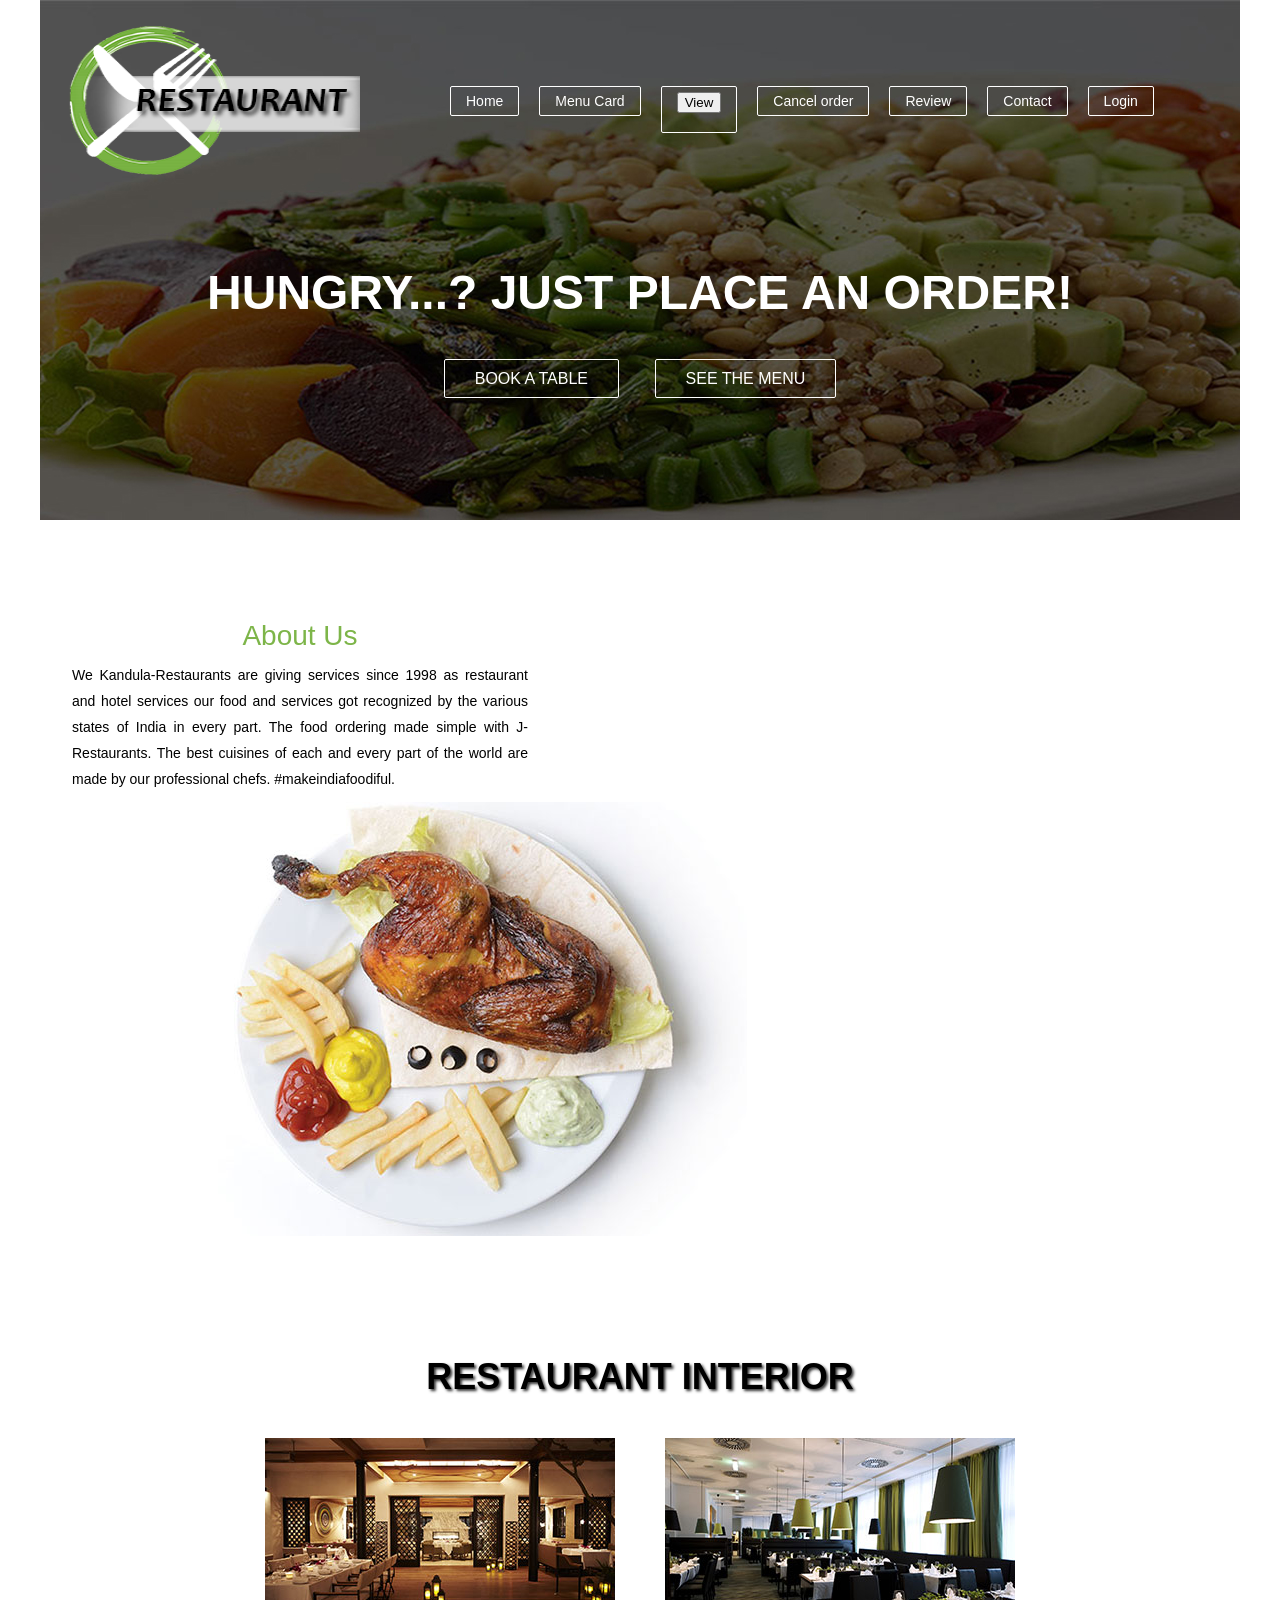
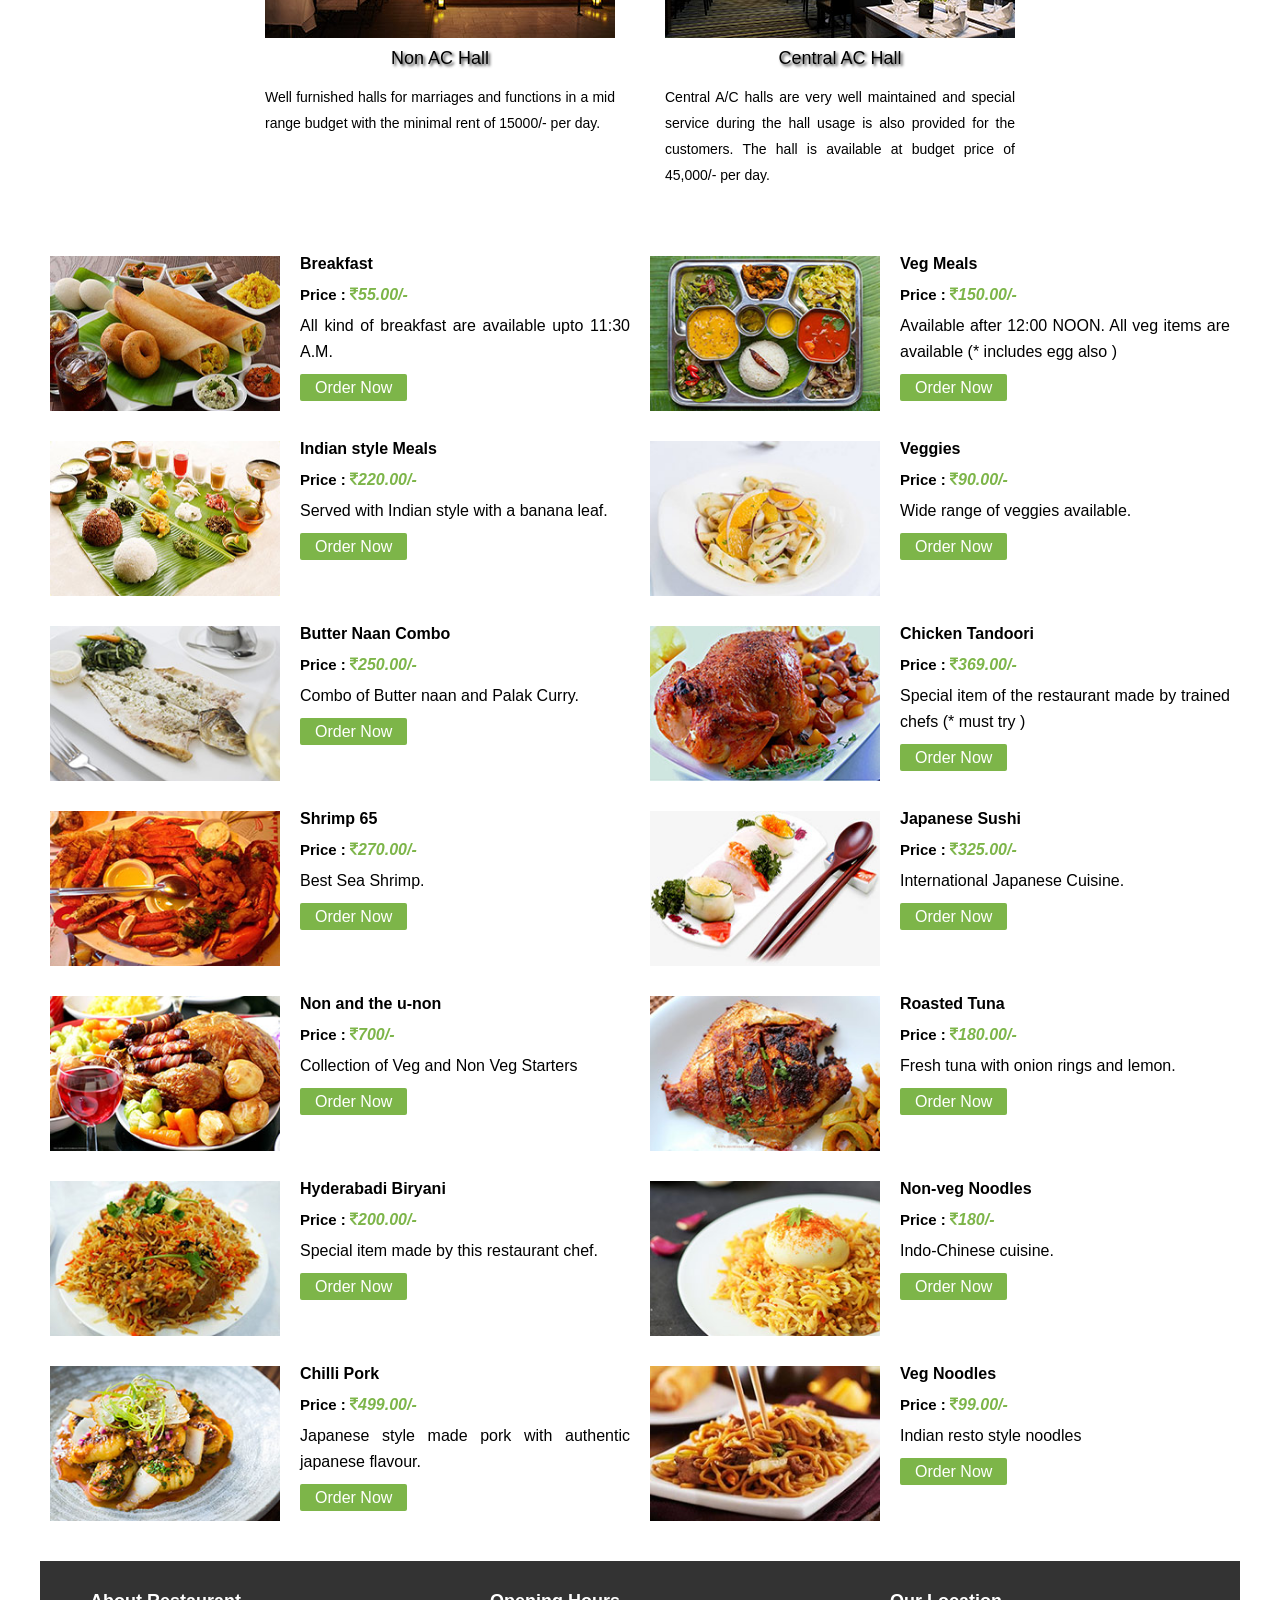
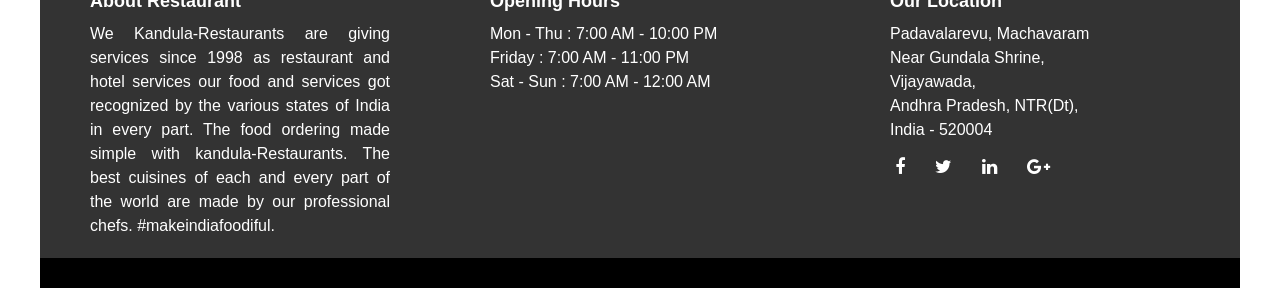
<file: public/index.html>
<html>
<head>
<title>RESTAURANT WEBSITE</title>
<link rel="stylesheet" type="text/css" href="css/style.css" />
<link rel="stylesheet" type="text/css" href="css/font-awesome.min.css" />
</head>
<body>

<div class="main">

<!----- Start Header ------>
<div class="header">

	<div class="header-left"><img src="images/logo.png" width="300" height="150" alt="Logo"></div>
    <div class="header-right">
    	<ul>
        	<li><a href="#!">Home</a></li>
            <li><a href="menu.html">Menu Card</a></li>
            <li><a><form action="/users" method="get"><button type="submit">View</button></form></a></li>
            <li><a href="delete.html">Cancel order</a></li>
            <li><a href="review.html">Review</a></li>
            <li><a href="contact.html">Contact</a></li>
            <li><a href="login.html">Login</a></li>
        </ul>
    </div>
    
    <div class="header-bottom">
    	<div class="header-font">Hungry...? Just place an Order!</div>
        
        <div class="p50_0" align="center">
        <a href="#!" class="header-btns">BOOK A TABLE</a>&nbsp; &nbsp; &nbsp; &nbsp;
        <a href="#!" class="header-btns">SEE THE MENU </a>
        </div>
    </div>
    
</div>
<!----- End Header ------>

<!----- Start Content ------>
<div class="content-part-1">
	<div class="content-part-1-left">
    	<div class="content-part-1-left-h3">About Us</div>
        <div class="content-part-1-left-p">
      We Kandula-Restaurants are giving services since 1998 as restaurant and hotel services our food and services got recognized by the various states of India in every part.
 The food ordering made simple with J-Restaurants. The best cuisines of each and every part of the world are made by our professional chefs. #makeindiafoodiful.
        </div>
    <div class="content-part-1-right" align="center">
    	<img src="images/content-part-1.jpg" width="673" height="434" alt="Restaurant">
    </div>
</div>

<div class="content-part-2">
	<div class="content-part-2-inner">
    	<div class="interior-font">Restaurant Interior</div>
    	<div class="content-interior">
   	    	<img src="images/interior.jpg" width="350" height="200">
            <div class="content-interior-h3">Non AC Hall</div>
            <div class="content-interior-p">Well furnished halls for marriages and functions in a mid range budget with the minimal rent of 15000/- per day. </div>
        </div>
        <div class="content-interior">
   	    	<img src="images/interior-2.jpg" width="350" height="200"> 
            <div class="content-interior-h3">Central AC Hall</div>
            <div class="content-interior-p">Central A/C halls are very well maintained and special service during the hall usage is also provided for the customers. The hall is available at budget 
price of 45,000/- per day.</div>
        </div>
    </div>
</div>

<div class="content-part-3">
	<div class="content-part-3-left"><img src="images/menu/1.jpg" width="230" height="155"></div>
    <div class="content-part-3-right">
        <div class="content-part-3-right-h4">Breakfast</div>
        <div class="price">Price : <i class="green"><span class="fa fa-inr"></span>55.00/-</i></div>
        All kind of breakfast are available upto 11:30 A.M.
        <div class="margin_p3"><a href="payment.html" class="order-now">Order Now</a></div>
    </div>
    <div class="content-part-3-left"><img src="images/menu/2.jpg" width="230" height="155"></div>
    <div class="content-part-3-right">
        <div class="content-part-3-right-h4">Veg Meals</div>
        <div class="price">Price : <i class="green"><span class="fa fa-inr"></span>150.00/-</i></div>
       Available after 12:00 NOON. All veg items are available (* includes egg also ) 
        <div class="margin_p3"><a href="payment.html" class="order-now">Order Now</a></div>
    </div>
            
    <div class="content-part-3-left"><img src="images/menu/3.jpg" width="230" height="155"></div>
    <div class="content-part-3-right">
        <div class="content-part-3-right-h4">Indian style Meals</div>
        <div class="price">Price : <i class="green"><span class="fa fa-inr"></span>220.00/-</i></div>
    Served with Indian style with a banana leaf. 
        <div class="margin_p3"><a href="payment.html" class="order-now">Order Now</a></div>
    </div>
    <div class="content-part-3-left"><img src="images/menu/4.jpg" width="230" height="155"></div>
    <div class="content-part-3-right">
        <div class="content-part-3-right-h4">Veggies</div>
        <div class="price">Price : <i class="green"><span class="fa fa-inr"></span>90.00/-</i></div>
        Wide range of veggies available.
        <div class="margin_p3"><a href="payment.html" class="order-now">Order Now</a></div>
    </div>
            
    <div class="content-part-3-left"><img src="images/menu/5.jpg" width="230" height="155"></div>
    <div class="content-part-3-right">
        <div class="content-part-3-right-h4">Butter Naan Combo</div>
        <div class="price">Price : <i class="green"><span class="fa fa-inr"></span>250.00/-</i></div>
Combo of Butter naan and Palak Curry.
        <div class="margin_p3"><a href="payment.html" class="order-now">Order Now</a></div>
    </div>
    <div class="content-part-3-left"><img src="images/menu/6.jpg" width="230" height="155"></div>
    <div class="content-part-3-right">
        <div class="content-part-3-right-h4">Chicken Tandoori</div>
        <div class="price">Price : <i class="green"><span class="fa fa-inr"></span>369.00/-</i></div>
        Special item of the restaurant made by trained chefs (* must try )
        <div class="margin_p3"><a href="payment.html" class="order-now">Order Now</a></div>
    </div>
            
    <div class="content-part-3-left"><img src="images/menu/7.jpg" width="230" height="155"></div>
    <div class="content-part-3-right">
        <div class="content-part-3-right-h4">Shrimp 65</div>
        <div class="price">Price : <i class="green"><span class="fa fa-inr"></span>270.00/-</i></div>
       Best Sea Shrimp. 
        <div class="margin_p3"><a href="payment.html" class="order-now">Order Now</a></div>
    </div>
    <div class="content-part-3-left"><img src="images/menu/8.jpg" width="230" height="155"></div>
    <div class="content-part-3-right">
        <div class="content-part-3-right-h4">Japanese Sushi</div>
        <div class="price">Price : <i class="green"><span class="fa fa-inr"></span>325.00/-</i></div>
        International Japanese Cuisine. 
        <div class="margin_p3"><a href="payment.html" class="order-now">Order Now</a></div>
    </div>
            
    <div class="content-part-3-left"><img src="images/menu/9.jpg" width="230" height="155"></div>
    <div class="content-part-3-right">
        <div class="content-part-3-right-h4">Non and the u-non</div>
        <div class="price">Price : <i class="green"><span class="fa fa-inr"></span>700/-</i></div>
      Collection of Veg and Non Veg Starters 
        <div class="margin_p3"><a href="payment.html" class="order-now">Order Now</a></div>
    </div>
    <div class="content-part-3-left"><img src="images/menu/10.jpg" width="230" height="155"></div>
    <div class="content-part-3-right">
        <div class="content-part-3-right-h4">Roasted Tuna</div>
        <div class="price">Price : <i class="green"><span class="fa fa-inr"></span>180.00/-</i></div>
      Fresh tuna with onion rings and lemon.
        <div class="margin_p3"><a href="payment.html" class="order-now">Order Now</a></div>
    </div>
            
    <div class="content-part-3-left"><img src="images/menu/11.jpg" width="230" height="155"></div>
    <div class="content-part-3-right">
        <div class="content-part-3-right-h4">Hyderabadi Biryani</div>
        <div class="price">Price : <i class="green"><span class="fa fa-inr"></span>200.00/-</i></div>
        Special item made by this restaurant chef. 
        <div class="margin_p3"><a href="payment.html" class="order-now">Order Now</a></div>
    </div>
    <div class="content-part-3-left"><img src="images/menu/12.jpg" width="230" height="155"></div>
    <div class="content-part-3-right">
        <div class="content-part-3-right-h4">Non-veg Noodles</div>
        <div class="price">Price : <i class="green"><span class="fa fa-inr"></span>180/-</i></div>
     Indo-Chinese cuisine.
        <div class="margin_p3"><a href="payment.html" class="order-now">Order Now</a></div>
    </div>
            
    <div class="content-part-3-left"><img src="images/menu/13.jpg" width="230" height="155"></div>
    <div class="content-part-3-right">
        <div class="content-part-3-right-h4">Chilli Pork</div>
        <div class="price">Price : <i class="green"><span class="fa fa-inr"></span>499.00/-</i></div>
        Japanese style made pork with authentic japanese flavour.
        <div class="margin_p3"><a href="payment.html" class="order-now">Order Now</a></div>
    </div>
    <div class="content-part-3-left"><img src="images/menu/14.jpg" width="230" height="155"></div>
    <div class="content-part-3-right">
        <div class="content-part-3-right-h4">Veg Noodles</div>
        <div class="price">Price : <i class="green"><span class="fa fa-inr"></span>99.00/-</i></div>
       Indian resto style noodles
        <div class="margin_p3"><a href="payment.html" class="order-now">Order Now</a></div>
    </div>
</div>
<!----- End Content ------>

<!------ Start Footer ------>
<div class="footer">
	<div class="footer-parts">
    	<div class="footer-parts-h3">About Restaurant</div>
        <div class="footer-parts-p">
 We Kandula-Restaurants are giving services since 1998 as restaurant and hotel services our food and services got recognized by the various states of India in every part.
 The food ordering made simple with kandula-Restaurants. The best cuisines of each and every part of the world are made by our professional chefs. #makeindiafoodiful.
      </div>
    </div>
    <div class="footer-parts">
    	<div class="footer-parts-h3">Opening Hours</div>
        <div class="footer-parts-p">
        	Mon - Thu : 7:00 AM - 10:00 PM <br />
            Friday : 7:00 AM - 11:00 PM <br />
            Sat - Sun : 7:00 AM - 12:00 AM 
        </div>
    </div>
    <div class="footer-parts">
    	<div class="footer-parts-h3">Our Location</div>
        <div class="footer-parts-p">
        	Padavalarevu, Machavaram<br />
            Near Gundala Shrine,<br />
	Vijayawada,<br/>
            Andhra Pradesh, NTR(Dt),<br /> 
            India - 520004
        </div>
        <div class="footer-icons">
        	<ul>
            	<li><a href="#!"><i class="fa fa-facebook"></i></a></li>
                <li><a href="https://mobile.twitter.com/jaithra_kathula"><i class="fa fa-twitter"></i></a></li>
                <li><a href="https://www.linkedin.com/in/jaithra-kathula-734596229/"><i class="fa fa-linkedin"></i></a></li>
                <li><a href="#!"><i class="fa fa-google-plus"></i></a></li>
            </ul>
        </div>
    </div>
</div>

<div class="footer-bottom">
	<div class="white">
</div>

<!------ End Footer ------->

<div class="clearfix"></div>
</div>
</body>
</html>
</file>
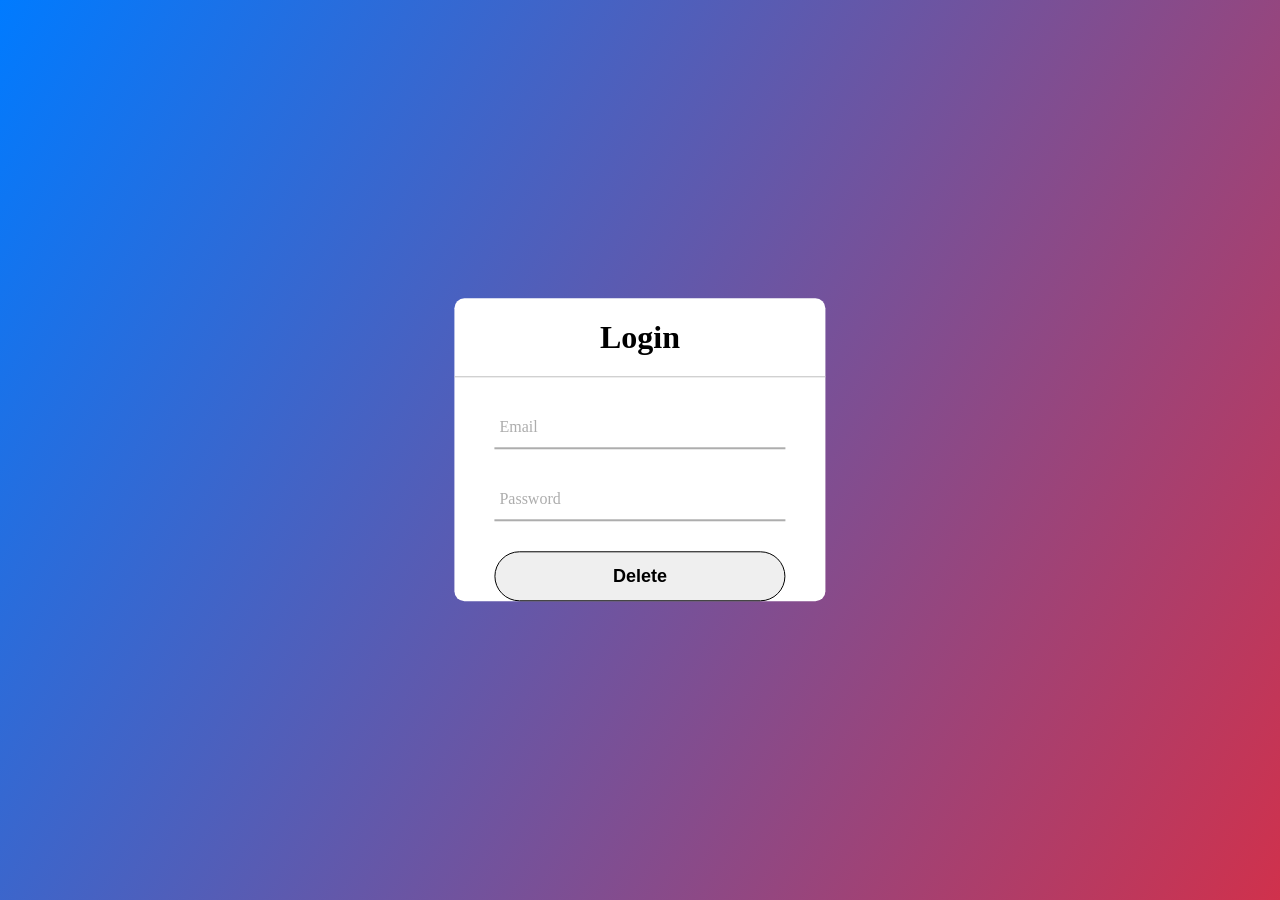
<file: public/delete.html>
<!DOCTYPE html>
<html lang="en">
  <head>
    <title>Home</title>
    <meta charset="UTF-8" />
    <meta name="viewport" content="width=device-width" />
    <link rel="stylesheet" href="style.css" />
  </head>
  <body>
    <div class="container">
      <div class="center">
          <h1>Login</h1>
          <form action="/delete" method="get">
              <div class="txt_field">
                  <input type="text" name="email" required>
                  <span></span>
                  <label>Email</label>
              </div>
              <div class="txt_field">
                  <input type="password" name="password" required>
                  <span></span>
                  <label>Password</label>
              </div>
              <input name="submit" type="Submit" value="Delete"><br>
              </div>
          </form>
      </div>
    </div>
  </body>
</html>
</file>
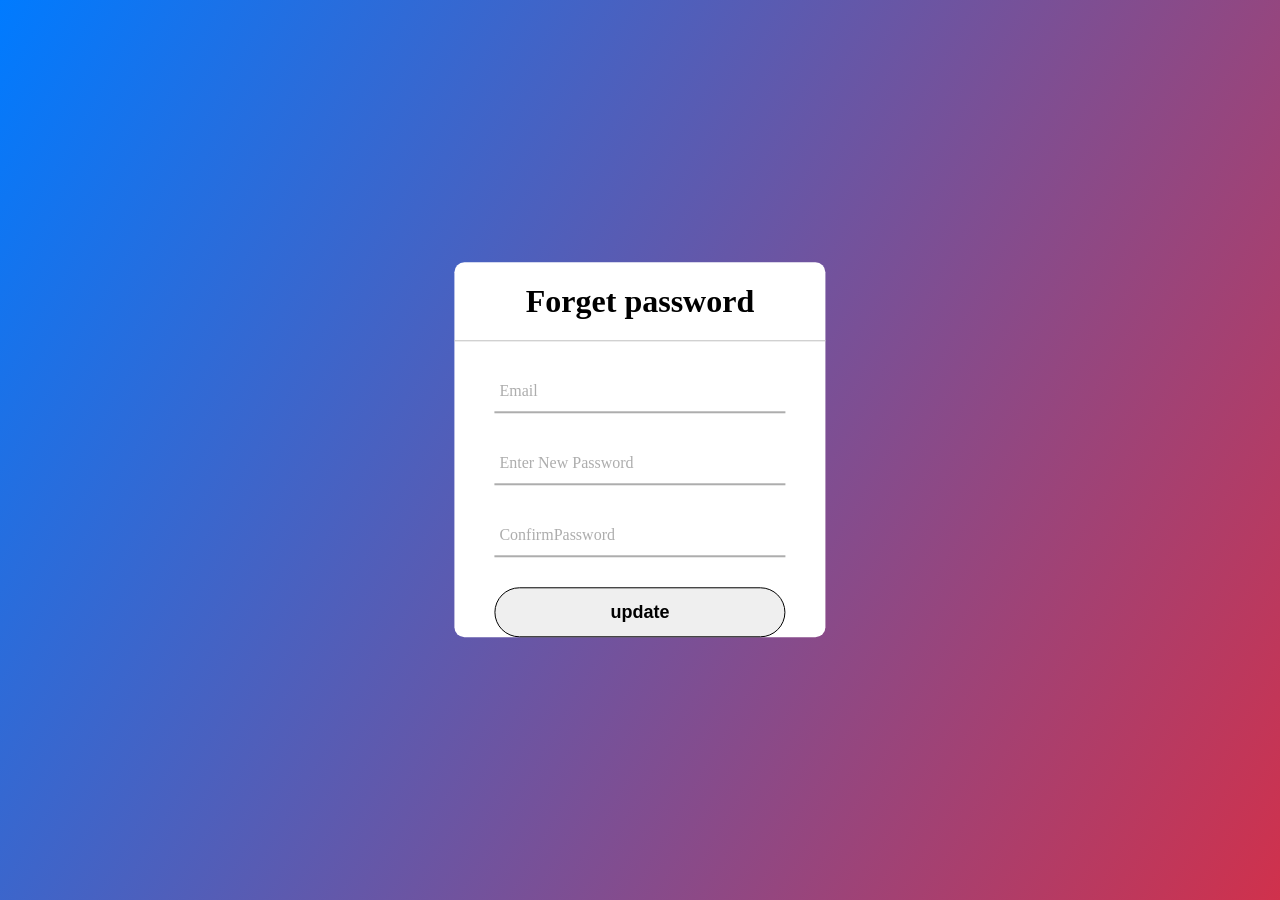
<file: public/forget.html>
<!DOCTYPE html>
<html lang="en">
  <head>
    <title>Home</title>
    <meta charset="UTF-8" />
    <meta name="viewport" content="width=device-width" />
    <link rel="stylesheet" href="style.css" />
  </head>
  <body>
    <div class="container">
      <div class="center">
          <h1>Forget password</h1>
          <form action="/forgot" method="get">
              <div class="txt_field">
                  <input type="text" name="email" required>
                  <span></span>
                  <label>Email</label>
              </div>
              <div class="txt_field">
                  <input type="password" name="newpassword" required>
                  <span></span>
                  <label>Enter New Password</label>
              </div>
              <div class="txt_field">
                <input type="password" name="repassword" required>
                <span></span>
                <label>ConfirmPassword</label>
            </div>
              
              <input name="submit" type="Submit" value="update">
              
          </form>
      </div>
    </div>
  </body>
</html>
</file>
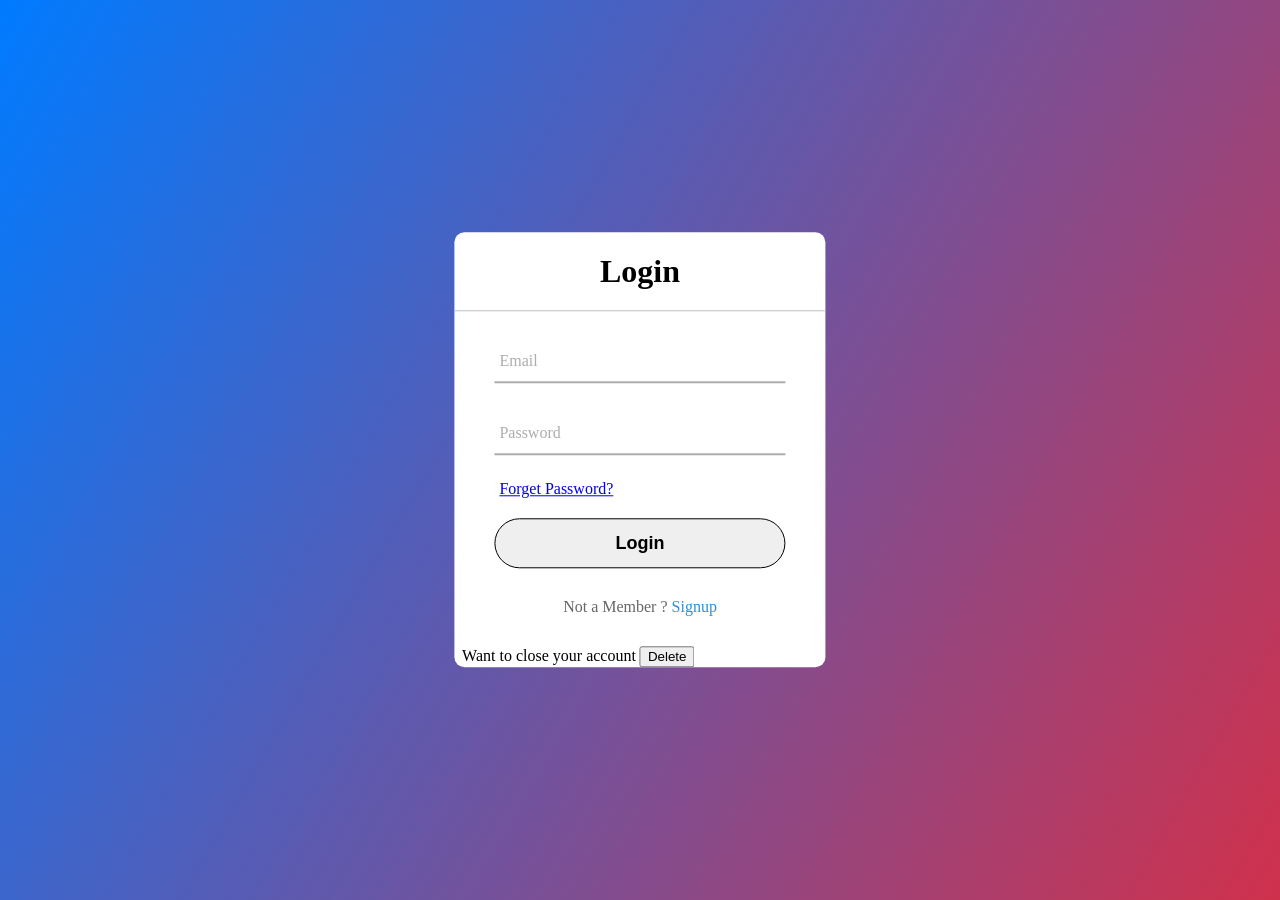
<file: public/login.html>
<!DOCTYPE html>
<html lang="en">
  <head>
    <title>Home</title>
    <meta charset="UTF-8" />
    <meta name="viewport" content="width=device-width" />
    <link rel="stylesheet" href="style.css" />
  </head>
  <body>
    <div class="container">
      <div class="center">
          <h1>Login</h1>
          <form action="/login" method="get">
              <div class="txt_field">
                  <input type="text" name="email" required>
                  <span></span>
                  <label>Email</label>
              </div>
              <div class="txt_field">
                  <input type="password" name="password" required>
                  <span></span>
                  <label>Password</label>
              </div>
              <div class="pass"><a href="forget.html">Forget Password?</a></div>
              <input name="submit" type="Submit" value="Login">
              <div class="signup_link">
                  Not a Member ? <a href="signup.html">Signup</a>
              </div>
          </form>
          &nbsp;&nbsp;Want to close your account <a href="delete.html"><button>Delete</button></a>
      </div>
    </div>
  </body>
</html>
</file>
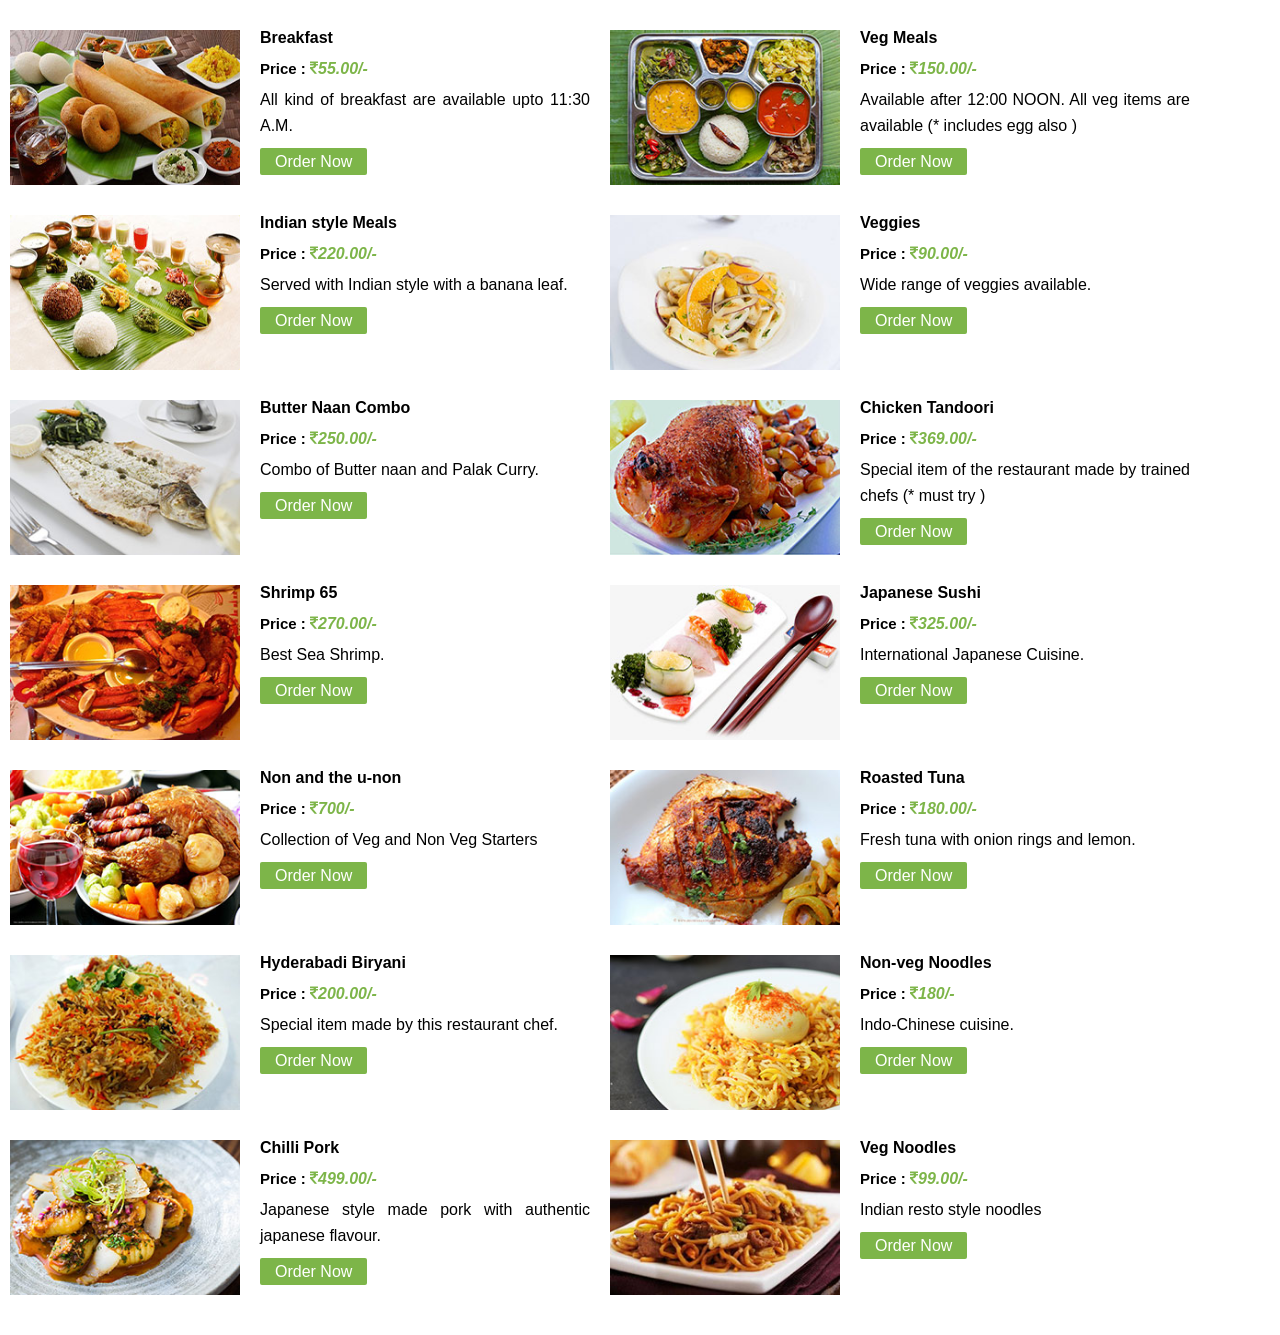
<file: public/menu.html>
<html>
<head>
<title>MENU</title>

<link rel="stylesheet" type="text/css" href="css/style.css" />
<link rel="stylesheet" type="text/css" href="css/font-awesome.min.css" />
</head>
<body>
<div class="content-part-3">
	<div class="content-part-3-left"><img src="images/menu/1.jpg" width="230" height="155"></div>
    <div class="content-part-3-right">
        <div class="content-part-3-right-h4">Breakfast</div>
        <div class="price">Price : <i class="green"><span class="fa fa-inr"></span>55.00/-</i></div>
        All kind of breakfast are available upto 11:30 A.M.
        <div class="margin_p3"><a href="https://www.swiggy.com/" class="order-now">Order Now</a></div>
    </div>
    <div class="content-part-3-left"><img src="images/menu/2.jpg" width="230" height="155"></div>
    <div class="content-part-3-right">
        <div class="content-part-3-right-h4">Veg Meals</div>
        <div class="price">Price : <i class="green"><span class="fa fa-inr"></span>150.00/-</i></div>
       Available after 12:00 NOON. All veg items are available (* includes egg also ) 
        <div class="margin_p3"><a href="https://www.swiggy.com/" class="order-now">Order Now</a></div>
    </div>
            
    <div class="content-part-3-left"><img src="images/menu/3.jpg" width="230" height="155"></div>
    <div class="content-part-3-right">
        <div class="content-part-3-right-h4">Indian style Meals</div>
        <div class="price">Price : <i class="green"><span class="fa fa-inr"></span>220.00/-</i></div>
    Served with Indian style with a banana leaf. 
        <div class="margin_p3"><a href="https://www.swiggy.com/" class="order-now">Order Now</a></div>
    </div>
    <div class="content-part-3-left"><img src="images/menu/4.jpg" width="230" height="155"></div>
    <div class="content-part-3-right">
        <div class="content-part-3-right-h4">Veggies</div>
        <div class="price">Price : <i class="green"><span class="fa fa-inr"></span>90.00/-</i></div>
        Wide range of veggies available.
        <div class="margin_p3"><a href="https://www.swiggy.com/" class="order-now">Order Now</a></div>
    </div>
            
    <div class="content-part-3-left"><img src="images/menu/5.jpg" width="230" height="155"></div>
    <div class="content-part-3-right">
        <div class="content-part-3-right-h4">Butter Naan Combo</div>
        <div class="price">Price : <i class="green"><span class="fa fa-inr"></span>250.00/-</i></div>
Combo of Butter naan and Palak Curry.
        <div class="margin_p3"><a href="https://www.swiggy.com/" class="order-now">Order Now</a></div>
    </div>
    <div class="content-part-3-left"><img src="images/menu/6.jpg" width="230" height="155"></div>
    <div class="content-part-3-right">
        <div class="content-part-3-right-h4">Chicken Tandoori</div>
        <div class="price">Price : <i class="green"><span class="fa fa-inr"></span>369.00/-</i></div>
        Special item of the restaurant made by trained chefs (* must try )
        <div class="margin_p3"><a href="https://www.swiggy.com/" class="order-now">Order Now</a></div>
    </div>
            
    <div class="content-part-3-left"><img src="images/menu/7.jpg" width="230" height="155"></div>
    <div class="content-part-3-right">
        <div class="content-part-3-right-h4">Shrimp 65</div>
        <div class="price">Price : <i class="green"><span class="fa fa-inr"></span>270.00/-</i></div>
       Best Sea Shrimp. 
        <div class="margin_p3"><a href="https://www.swiggy.com/" class="order-now">Order Now</a></div>
    </div>
    <div class="content-part-3-left"><img src="images/menu/8.jpg" width="230" height="155"></div>
    <div class="content-part-3-right">
        <div class="content-part-3-right-h4">Japanese Sushi</div>
        <div class="price">Price : <i class="green"><span class="fa fa-inr"></span>325.00/-</i></div>
        International Japanese Cuisine. 
        <div class="margin_p3"><a href="https://www.swiggy.com/" class="order-now">Order Now</a></div>
    </div>
            
    <div class="content-part-3-left"><img src="images/menu/9.jpg" width="230" height="155"></div>
    <div class="content-part-3-right">
        <div class="content-part-3-right-h4">Non and the u-non</div>
        <div class="price">Price : <i class="green"><span class="fa fa-inr"></span>700/-</i></div>
      Collection of Veg and Non Veg Starters 
        <div class="margin_p3"><a href="https://www.swiggy.com/" class="order-now">Order Now</a></div>
    </div>
    <div class="content-part-3-left"><img src="images/menu/10.jpg" width="230" height="155"></div>
    <div class="content-part-3-right">
        <div class="content-part-3-right-h4">Roasted Tuna</div>
        <div class="price">Price : <i class="green"><span class="fa fa-inr"></span>180.00/-</i></div>
      Fresh tuna with onion rings and lemon.
        <div class="margin_p3"><a href="https://www.swiggy.com/" class="order-now">Order Now</a></div>
    </div>
            
    <div class="content-part-3-left"><img src="images/menu/11.jpg" width="230" height="155"></div>
    <div class="content-part-3-right">
        <div class="content-part-3-right-h4">Hyderabadi Biryani</div>
        <div class="price">Price : <i class="green"><span class="fa fa-inr"></span>200.00/-</i></div>
        Special item made by this restaurant chef. 
        <div class="margin_p3"><a href="https://www.swiggy.com/" class="order-now">Order Now</a></div>
    </div>
    <div class="content-part-3-left"><img src="images/menu/12.jpg" width="230" height="155"></div>
    <div class="content-part-3-right">
        <div class="content-part-3-right-h4">Non-veg Noodles</div>
        <div class="price">Price : <i class="green"><span class="fa fa-inr"></span>180/-</i></div>
     Indo-Chinese cuisine.
        <div class="margin_p3"><a href="https://www.swiggy.com/" class="order-now">Order Now</a></div>
    </div>
            
    <div class="content-part-3-left"><img src="images/menu/13.jpg" width="230" height="155"></div>
    <div class="content-part-3-right">
        <div class="content-part-3-right-h4">Chilli Pork</div>
        <div class="price">Price : <i class="green"><span class="fa fa-inr"></span>499.00/-</i></div>
        Japanese style made pork with authentic japanese flavour.
        <div class="margin_p3"><a href="https://www.swiggy.com/" class="order-now">Order Now</a></div>
    </div>
    <div class="content-part-3-left"><img src="images/menu/14.jpg" width="230" height="155"></div>
    <div class="content-part-3-right">
        <div class="content-part-3-right-h4">Veg Noodles</div>
        <div class="price">Price : <i class="green"><span class="fa fa-inr"></span>99.00/-</i></div>
       Indian resto style noodles
        <div class="margin_p3"><a href="https://www.swiggy.com/" class="order-now">Order Now</a></div>
    </div>
</div>
</body>
</html>
</file>
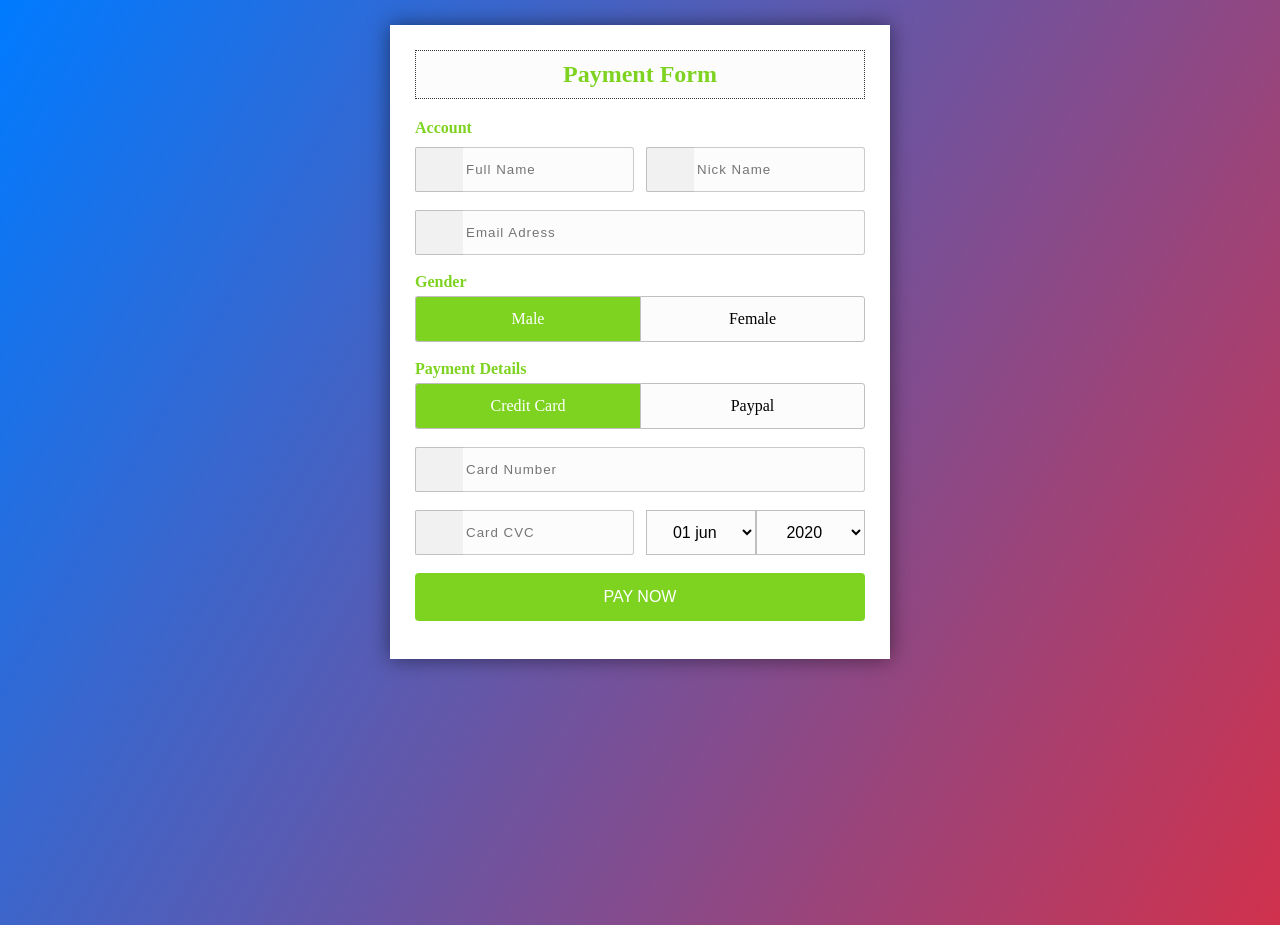
<file: public/payment.html>
<html>
<head>
    <meta charset="UTF-8">
    <meta name="viewport" content="width=device-width, initial-scale=1.0">
    <title>Payment Form</title>
    <link href="payment.css" rel="stylesheet">
    <link rel="stylesheet" href="style.css">
</head>

<body>
    <div class="wrapper">
        <h2>Payment Form</h2>
        <form action="/payment" method="POST">
            <h4>Account</h4>
            <div class="input-group">
                <div class="input-box">
                    <input type="text" placeholder="Full Name" required class="name" name="name">
                    <i class="fa fa-user icon"></i>
                </div>
                <div class="input-box">
                    <input type="text" placeholder="Nick Name" name="nick_name" class="name">
                    <i class="fa fa-user icon"></i>
                </div>
            </div>
            <div class="input-group">
                <div class="input-box">
                    <input type="email" placeholder="Email Adress" name="email" required class="name">
                    <i class="fa fa-envelope icon"></i>
                </div>
            </div>
            <div class="input-group">
                <div class="input-box">
                    <h4> Gender</h4>
                    <input type="radio" id="b1" name="gender" checked class="radio" value="Male">
                    <label for="b1">Male</label>
                    <input type="radio" id="b2" name="gender" class="radio" value="Female">
                    <label for="b2">Female</label>
                </div>
            </div>
            <div class="input-group">
                <div class="input-box">
                    <h4>Payment Details</h4>
                    <input type="radio" name="pay" id="bc1" checked class="radio" value="Credit card">
                    <label for="bc1"><span><i class="fa fa-cc-visa"></i> Credit Card</span></label>
                    <input type="radio" name="pay" id="bc2" class="radio" value="Paypal">
                    <label for="bc2"><span><i class="fa fa-cc-paypal"></i> Paypal</span></label>
                </div>
            </div>
            <div class="input-group">
                <div class="input-box">
                    <input type="tel" placeholder="Card Number" required name="card_num" class="name">
                    <i class="fa fa-credit-card icon"></i>
                </div>
            </div>
            <div class="input-group">
                <div class="input-box">
                    <input type="tel" placeholder="Card CVC" name="cvc" required class="name">
                    <i class="fa fa-user icon"></i>
                </div>
                <div class="input-box">
                    <select>
                        <option>01 jun</option>
                        <option>02 jun</option>
                        <option>03 jun</option>
                    </select>
                    <select>
                        <option>2020</option>
                        <option>2021</option>
                        <option>2022</option>
                    </select>
                </div>
            </div>
            <div class="input-group">
                <div class="input-box">
                    <button type="submit">PAY NOW</button>
                </div>
            </div>
        </form>
    </div>
</body>

</html>
</file>
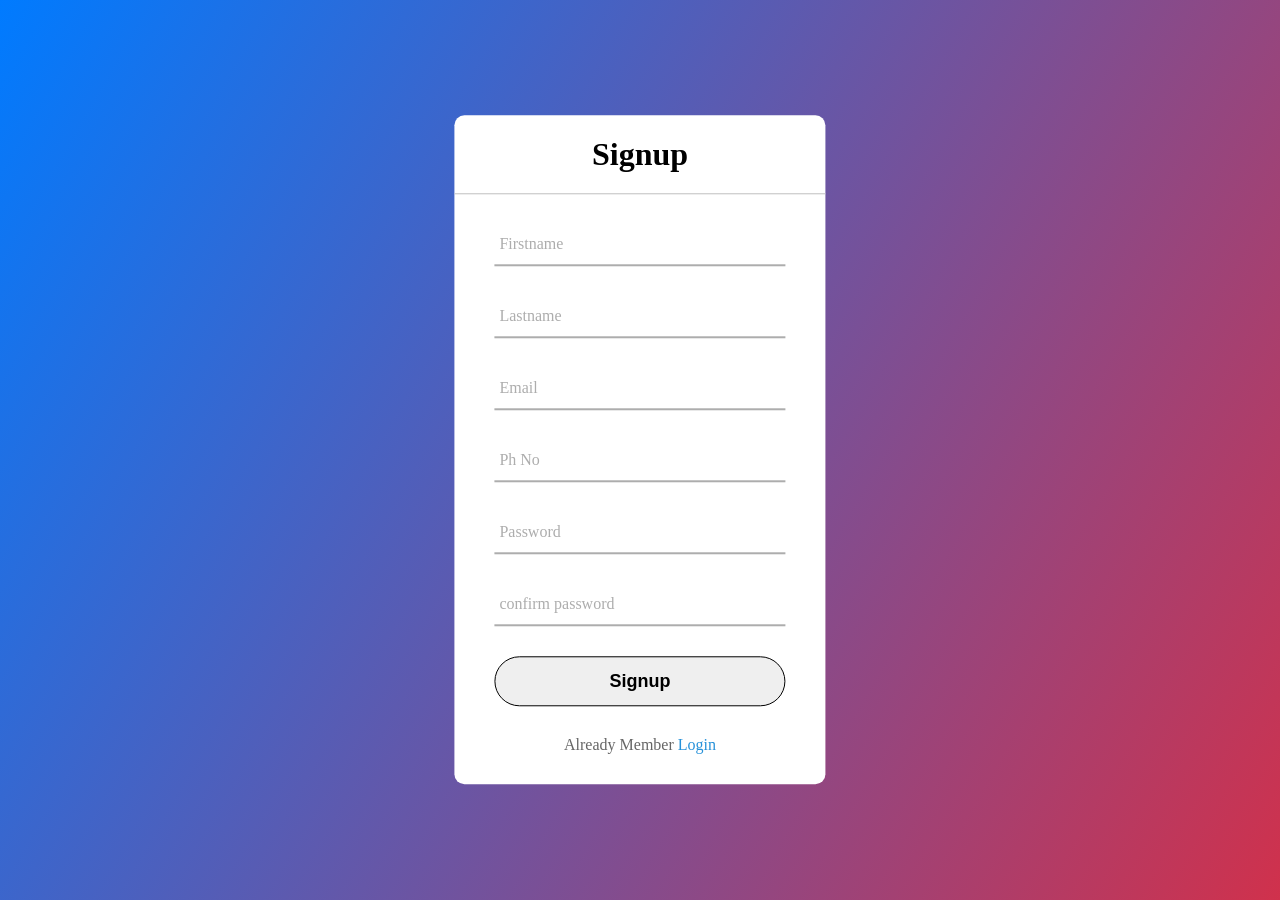
<file: public/signup.html>
<!DOCTYPE html>
<html lang="en">
  <head>
    <title>Home</title>
    <meta charset="UTF-8" />
    <meta name="viewport" content="width=device-width" />
    <link rel="stylesheet" href="style.css" />
  </head>
  <body>
    <div class="container">
      <div class="center">
          <h1>Signup</h1>
          <form action="/signup" method="POST">
              <div class="txt_field">
                  <input type="text" name="fname" required>
                  <span></span>
                  <label>Firstname</label>
              </div>
              <div class="txt_field">
                <input type="text" name="lname" required>
                <span></span>
                <label>Lastname</label>
            </div>
            <div class="txt_field">
                <input type="text" name="email" required>
                <span></span>
                <label>Email</label>
            </div>
            <div class="txt_field">
                <input type="text" name="phone" required>
                <span></span>
                <label>Ph No</label>
            </div>
            <div class="txt_field">
                <input type="password" name="password" required>
                <span></span>
                <label>Password</label>
            </div>
              <div class="txt_field">
                  <input type="password" name="confirmpassword" required>
                  <span></span>
                  <label>confirm password</label>
              </div>
              <input name="submit" type="Submit" value="Signup">
              <div class="signup_link">
                  Already Member  <a href="login.html">Login</a>
              </div>
          </form>
      </div>
    </div>
  </body>
</html>
</file>
<file: public/css/style.css>
@charset "utf-8";
body{ font-family:Arial, Helvetica, sans-serif; margin:0px auto !important;}
.main{ 
	width:1200px; margin:0px auto; 
	-webkit-box-shadow: 0 6px 10px 0 rgba(0, 0, 0, 0.14), 0 1px 18px 0 rgba(0, 0, 0, 0.12), 0 3px 5px -1px rgba(0, 0, 0, 0.3) !important; 
	box-shadow: 0 6px 10px 0 rgba(0, 0, 0, 0.14), 0 1px 18px 0 rgba(0, 0, 0, 0.12), 0 3px 5px -1px rgba(0, 0, 0, 0.3) !important;
}
.p10_0{ padding:10px 0px;} .p20_0{ padding:20px 0px;}.p30_0{ padding:30px 0px;} 
.p40_0{ padding:40px 0px;} .p50_0{ padding:50px 0px;}
.clearfix{ clear:both;}

/*********** Start Header **********/
.header{ width:1200px; float:left; padding:10px 0px; background:url(../images/home-bg.jpg); height:500px; background-attachment:fixed;}
.header-left{ width:360px; float:left; padding:15px 20px;}
.header-right{ width:800px; float:left; padding-top:60px;}
.header-right ul{ list-style:none; padding:0px;}
.header-right ul li{ padding:5px 15px; cursor:pointer; margin:0px 10px; float:left; border:1px solid #FFF; border-radius:2px;}
.header-right ul li:hover{border:1px solid #7db549; background:#7db549;}
.header-right ul li a{ font-size:14px; color:#FFF; text-decoration:none;}
.header-right ul li a:hover{ color:#FFF;}
.white{ color:#FFF; text-decoration:none;}
.white a{ color:#FFF; text-decoration:none;}
.white a:hover{ color:#CCC;}

.header-bottom{ width:1200px; float:left; padding:75px 0px 20px;}
.header-font{ color:#FFF; text-align:center; font-size:48px; text-transform:uppercase; font-weight:bold; padding:0px;}
.header-btns{ color:#FFF; font-size:16px; font-weight:500; border:1px solid #FFF; 
padding:10px 30px; text-decoration:none; border-radius:2px;}
.header-btns:hover{ background:#7db549; color:#FFF; border:1px solid #7db549;}

/*********** End Header **********/


/*********** Start Content Part 1 *********/
.content-part-1{ width:1200px; float:left;}
.content-part-1-left{ width:480px; float:left; padding:100px 0px 20px 20px;}
.content-part-1-left-h3{ font-size:28px; text-align:center; color:#7db549; font-weight:500;}
.content-part-1-left-p{font-size:14px; text-align:justify; color:#000; font-weight:500; line-height:26px; padding:10px 12px;}
.content-part-1-left-btn{ font-size:16px; font-weight:500; border:1px solid #7db549; color:#FFF; 
padding:10px 30px; text-decoration:none; border-radius:2px; background:#7db549; margin:0px 10px;}
.content-part-1-left-btn:hover{ background:#689242;}
.content-part-1-right{ width:700px; float:left;}
/*********** End Content Part 1 *********/

/*********** Start Content Part 2 *********/
.content-part-2{ width:1200px; float:left; padding:10px 0px; background:url(../images/content-bg.jpg) no-repeat; height:550px; background-position:center  bottom; background-attachment:fixed;}
.interior-font{ font-size:36px; text-transform:uppercase; padding:20px 0px 30px; font-weight:600;
text-align:center; color:#000; text-shadow: 2px 2px 3px #333;}
.content-part-2-inner{background-color: rgba(255,255,255,.5); padding:20px 0px 20px; margin:50px 200px;
border-radius:3px; width:800px; float:left;}
.content-interior{ width:350px; padding:10px 25px; float:left;}
.content-interior-h3{ color:#000; font-size:18px; text-shadow: 2px 2px 3px #333; padding:10px 0px; text-align:center;}
.content-interior-p{ color:#000; padding:5px 0px 10px; font-size:14px; line-height:26px; text-align:justify;}
/*********** End Content Part 2 *********/

/*********** Start Content Part 3 *********/
.content-part-3{ width:1200px; float:left; padding:20px 0px;}
.content-part-3-left{ width:230px; float:left; padding:10px;}
.content-part-3-right{ width:330px; float:left; padding:5px 10px 10px; height:170px; line-height:26px; text-align:justify;}
.content-part-3-right-h4{ font-weight:600; color:#000; padding:0px;}
.margin_5{ margin:5px 0px; float:left;}
.margin_p3{ margin:10px 0px 5px;}
.price{color:#000; padding:5px 0px; font-weight:bold; font-size:15px;}
.green{ color:#7db549; font-weight:bold; font-size:16px;}
.order-now{ color:#FFF; background:#7db549; padding:5px 15px; border-radius:2px; text-decoration:none; margin:5px auto;}
.order-now:hover{background:#689242;}
/*********** End Content Part 3 *********/

/*********** Start Footer *********/
.footer{ width:1200px; float:left; padding:20px 0px; background:#333;}
.footer-parts{ width:300px; padding:0px 50px; float:left;}
.footer-parts-h3{ font-size:18px; font-weight:600; color:#FFF; padding:10px 0px;}
.footer-parts-p{ color:#000; line-height:24px; text-align:justify; color:#FFF;}
.footer-icons{list-style:none;}
.footer-icons ul{list-style:none; padding:0px;}
.footer-icons ul li{float:left; padding:0px 25px 0px 5px; text-transform:uppercase;}
.footer-icons ul li a{color:#FFF; font-weight:600; font-size:18px;}
.footer-icons ul li a:hover{ color:#CCC;}
.footer-bottom{ width:1170px; float:left; padding:15px; text-align:center; color:#FFF; font-size:13px; background:#000;}
.white{ color:#FFF; text-decoration:none;}
.white a{ color:#FFF; text-decoration:none;}
.white a:hover{ color:#CCC;}
/*********** End Footer *********/
</file>
<file: public/style.css>
body{
	margin: 0;
	padding: 0;
	font-family: Roboto;
	background-repeat: no-repeat;
	background-size: cover;
	background: linear-gradient(120deg, #007bff, #d0314c);
	height: 100vh;
	overflow: hidden;
  }
  
  .center{
	position: absolute;
	top: 50%;
	left: 50%;
	transform: translate(-50%, -50%);
	width: 29vw;
	background: white;
	border-radius: 10px;
  }
  
  .center h1{
	text-align: center;
	padding: 0 0 20px 0;
	border-bottom: 1px solid silver;
  }
  
  .center form{
	padding: 0 40px;
	box-sizing: border-box;
  }
  
  form .txt_field{
	position: relative;
	border-bottom: 2px solid #adadad;
	margin: 30px 0;
  }
  
  .txt_field input{
	width: 100%;
	padding: 0 5px;
	height: 40px;
	font-size: 16px;
	border: none;
	background: none;
	outline: none;
  }
  
  .txt_field label{
	position: absolute;
	top: 50%;
	left: 5px;
	color: #adadad;
	transform: translateY(-50%);
	font-size: 16px;
	pointer-events: none;
  }
  
  .txt_field span::before{
	content: '';
	position: absolute;
	top: 40px;
	left: 0;
	width: 0px;
	height: 2px;
	background: #2691d9;
	transition: .5s;
  }
  
  .txt_field input:focus ~ label,
  .txt_field input:valid ~ label{
	top: -5px;
	color: #2691d9;
  }
  
  .txt_field input:focus ~ span::before,
  .txt_field input:Valid ~ span::before{
	width: 100%;
  }
  
  .pass{
	margin: -5px 0 20px 5px;
	color: #a6a6a6;
	cursor: pointer;
  }
  
  .pass:hover{
	text-decoration: underline;
  }
  
  input[type="Submit"]{
	width: 100%;
	height: 50px;
	border: 1px solid;
	border-radius: 25px;
	font-size: 18px;
	font-weight: 700;
	cursor: pointer;
  
  }
  
  input[type="Submit"]:hover{
	background: #2691d9;
	color: #e9f4fb;
	transition: .5s;
  }
  
  .signup_link{
	margin: 30px 0;
	text-align: center;
	font-size: 16px;
	color: #666666;
  }
  
  .signup_link a{
	color: #2691d9;
	text-decoration: none;
  }
  
  .signup_link a:hover{
	text-decoration: underline;
  }
  
  .HomeAbout{
	width: 100vw;
	height: 25vh;
  }
</file>
<file: public/payment.css>
*{
  margin: 0;
  padding: 0;
  box-sizing: border-box;
}
body{
  background-color: #f5f5f5;
  font-family: Arial, Helvetica, sans-serif;
}
.wrapper{
  background-color: #fff;
  width: 500px;
  padding: 25px;
  margin: 25px auto 0;
  box-shadow: 0px 0px 20px rgba(0,0,0,0.5);
}
.wrapper h2{
  background-color: #fcfcfc;
  color: #7ed321;
  font-size: 24px;
  padding: 10px;
  margin-bottom: 20px;
  text-align: center;
  border: 1px dotted #333;
}
h4{
  padding-bottom: 5px;
  color: #7ed321;
}
.input-group{
  margin-bottom: 8px;
  width: 100%;
  position: relative;
  display: flex;
  flex-direction: row;
  padding: 5px 0;
}
.input-box{
  width: 100%;
  margin-right: 12px;
  position: relative;
}
.input-box:last-child{
  margin-right: 0;
}
.name{
  padding: 14px 10px 14px 50px;
  width: 100%;
  background-color: #fcfcfc;
  border: 1px solid #00000033;
  outline: none;
  letter-spacing: 1px;
  transition: 0.3s;
  border-radius: 3px;
  color: #333;
}
.name:focus, .dob:focus{
  -webkit-box-shadow:0 0 2px 1px #7ed32180;
  -moz-box-shadow:0 0 2px 1px #7ed32180;
  box-shadow: 0 0 2px 1px #7ed32180;
  border: 1px solid #7ed321;
}
.input-box .icon{
  width: 48px;
  display: flex;
  justify-content: center;
  align-items: center;
  position: absolute;
  top: 0px;
  left: 0px;
  bottom: 0px;
  color: #333;
  background-color: #f1f1f1;
  border-radius: 2px 0 0 2px;
  transition: 0.3s;
  font-size: 20px;
  pointer-events: none;
  border: 1px solid #00000033;
  border-right: none;
}
.name:focus + .icon{
  background-color: #7ed321;
  color: #fff;
  border-right: 1px solid #7ed321;
  border: none;
  transition: 1s;
}
.dob{
  width: 30%;
  padding: 14px;
  text-align: center;
  background-color: #fcfcfc;
  transition: 0.3s;
  outline: none;
  border: 1px solid #c0bfbf;
  border-radius: 3px;
}
.radio{
  display: none;
}
.input-box label{
  width: 50%;
  padding: 13px;
  background-color: #fcfcfc;
  display: inline-block;
  float: left;
  text-align: center;
  border: 1px solid #c0bfbf;
}
.input-box label:first-of-type{
  border-top-left-radius: 3px;
  border-bottom-left-radius: 3px;
  border-right: none;
}
.input-box label:last-of-type{
  border-top-right-radius: 3px;
  border-bottom-right-radius: 3px;
}
.radio:checked + label{
  background-color: #7ed321;
  color: #fff;
  transition: 0.5s;
}
.input-box select{
  display: inline-block;
  width: 50%;
  padding: 12px;
  background-color: #fcfcfc;
  float: left;
  text-align: center;
  font-size: 16px;
  outline: none;
  border: 1px solid #c0bfbf;
  cursor: pointer;
  transition: all 0.2s ease;
}
.input-box select:focus{
  background-color: #7ed321;
  color: #fff;
  text-align: center;
}
button{
  width: 100%;
  background: transparent;
  border: none;
  background: #7ed321;
  color: #fff;
  padding: 15px;
  border-radius: 4px;
  font-size: 16px;
  transition: all 0.35s ease;
}
button:hover{
  cursor: pointer;
  background: #5eb105;
}
</file>
